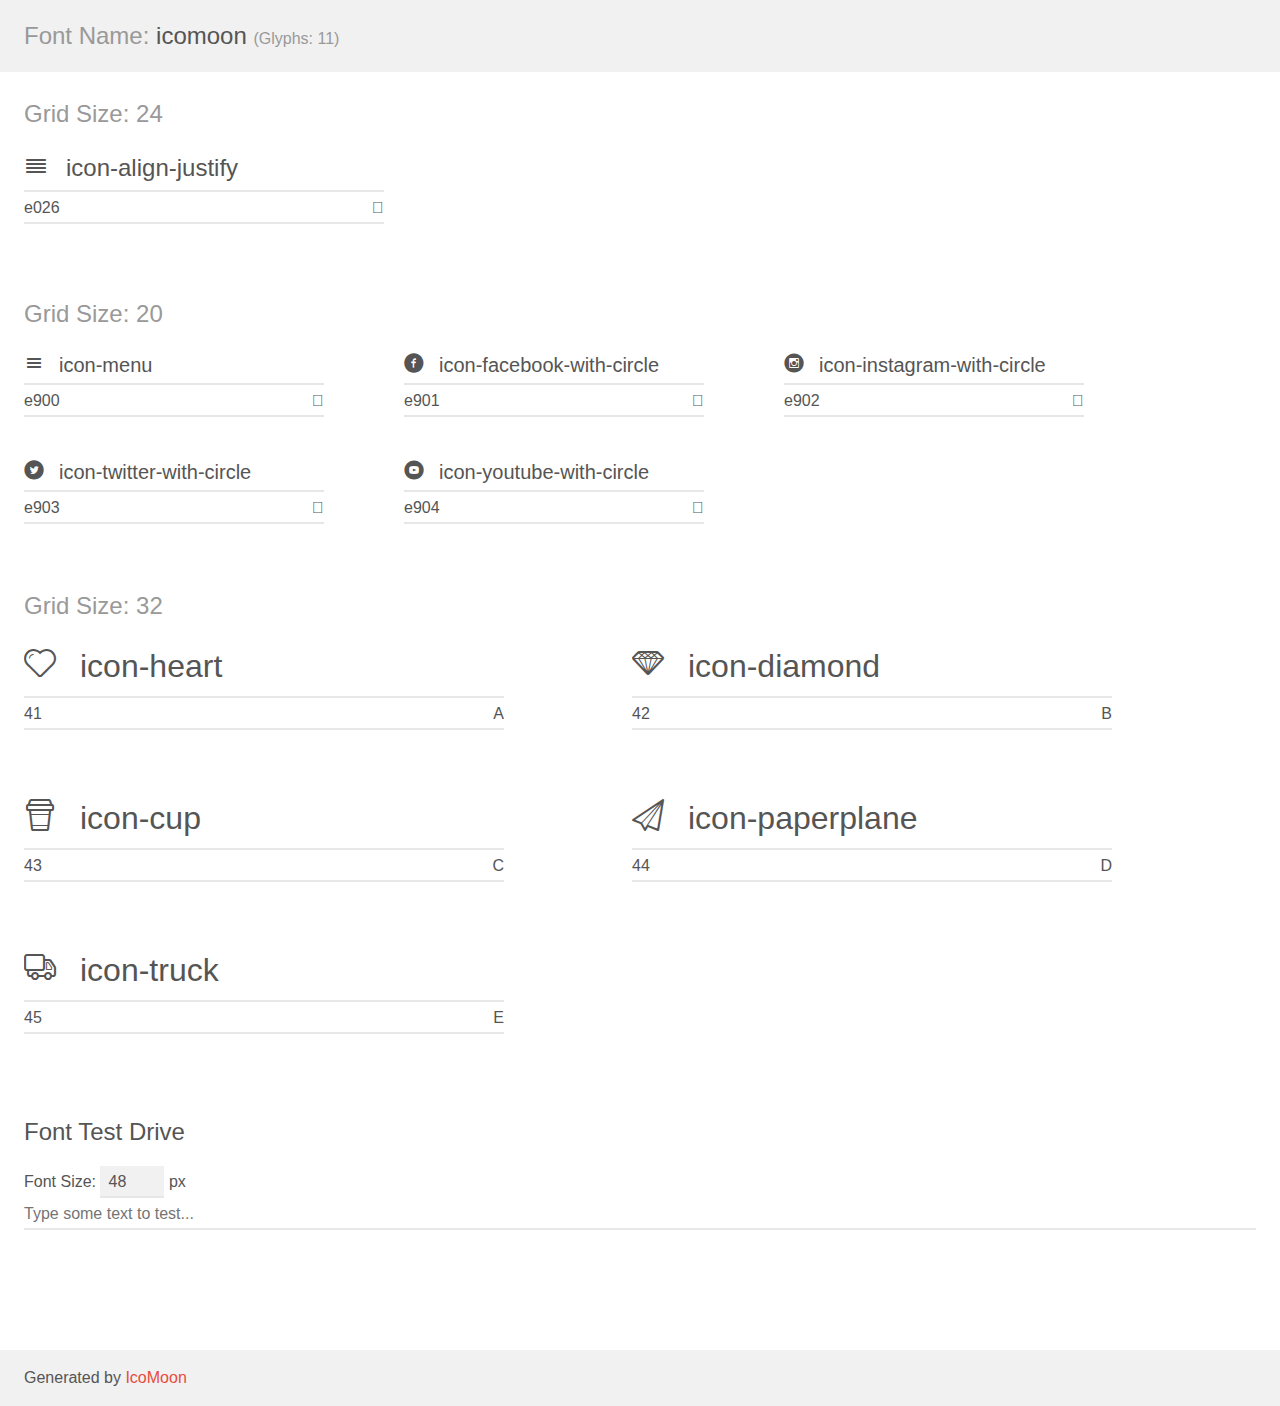
<file: css/demo.html>
<!doctype html>
<html>
<head>
    <meta charset="utf-8">
    <title>IcoMoon Demo</title>
    <meta name="description" content="An Icon Font Generated By IcoMoon.io">
    <meta name="viewport" content="width=device-width, initial-scale=1">
    <link rel="stylesheet" href="demo-files/demo.css">
    <link rel="stylesheet" href="style.css"></head>
<body>
    <div class="bgc1 clearfix">
        <h1 class="mhmm mvm"><span class="fgc1">Font Name:</span> icomoon <small class="fgc1">(Glyphs:&nbsp;11)</small></h1>
    </div>
    <div class="clearfix mhl ptl">
        <h1 class="mvm mtn fgc1">Grid Size: 24</h1>
        <div class="glyph fs1">
            <div class="clearfix bshadow0 pbs">
                <span class="icon-align-justify">
                
                </span>
                <span class="mls"> icon-align-justify</span>
            </div>
            <fieldset class="fs0 size1of1 clearfix hidden-false">
                <input type="text" readonly value="e026" class="unit size1of2" />
                <input type="text" maxlength="1" readonly value="&#xe026;" class="unitRight size1of2 talign-right" />
            </fieldset>
            <div class="fs0 bshadow0 clearfix hidden-true">
                <span class="unit pvs fgc1">liga: </span>
                <input type="text" readonly value="" class="liga unitRight" />
            </div>
        </div>
    </div>
    <div class="clearfix mhl ptl">
        <h1 class="mvm mtn fgc1">Grid Size: 20</h1>
        <div class="glyph fs2">
            <div class="clearfix bshadow0 pbs">
                <span class="icon-menu">
                
                </span>
                <span class="mls"> icon-menu</span>
            </div>
            <fieldset class="fs0 size1of1 clearfix hidden-false">
                <input type="text" readonly value="e900" class="unit size1of2" />
                <input type="text" maxlength="1" readonly value="&#xe900;" class="unitRight size1of2 talign-right" />
            </fieldset>
            <div class="fs0 bshadow0 clearfix hidden-true">
                <span class="unit pvs fgc1">liga: </span>
                <input type="text" readonly value="" class="liga unitRight" />
            </div>
        </div>
        <div class="glyph fs2">
            <div class="clearfix bshadow0 pbs">
                <span class="icon-facebook-with-circle">
                
                </span>
                <span class="mls"> icon-facebook-with-circle</span>
            </div>
            <fieldset class="fs0 size1of1 clearfix hidden-false">
                <input type="text" readonly value="e901" class="unit size1of2" />
                <input type="text" maxlength="1" readonly value="&#xe901;" class="unitRight size1of2 talign-right" />
            </fieldset>
            <div class="fs0 bshadow0 clearfix hidden-true">
                <span class="unit pvs fgc1">liga: </span>
                <input type="text" readonly value="" class="liga unitRight" />
            </div>
        </div>
        <div class="glyph fs2">
            <div class="clearfix bshadow0 pbs">
                <span class="icon-instagram-with-circle">
                
                </span>
                <span class="mls"> icon-instagram-with-circle</span>
            </div>
            <fieldset class="fs0 size1of1 clearfix hidden-false">
                <input type="text" readonly value="e902" class="unit size1of2" />
                <input type="text" maxlength="1" readonly value="&#xe902;" class="unitRight size1of2 talign-right" />
            </fieldset>
            <div class="fs0 bshadow0 clearfix hidden-true">
                <span class="unit pvs fgc1">liga: </span>
                <input type="text" readonly value="" class="liga unitRight" />
            </div>
        </div>
        <div class="glyph fs2">
            <div class="clearfix bshadow0 pbs">
                <span class="icon-twitter-with-circle">
                
                </span>
                <span class="mls"> icon-twitter-with-circle</span>
            </div>
            <fieldset class="fs0 size1of1 clearfix hidden-false">
                <input type="text" readonly value="e903" class="unit size1of2" />
                <input type="text" maxlength="1" readonly value="&#xe903;" class="unitRight size1of2 talign-right" />
            </fieldset>
            <div class="fs0 bshadow0 clearfix hidden-true">
                <span class="unit pvs fgc1">liga: </span>
                <input type="text" readonly value="" class="liga unitRight" />
            </div>
        </div>
        <div class="glyph fs2">
            <div class="clearfix bshadow0 pbs">
                <span class="icon-youtube-with-circle">
                
                </span>
                <span class="mls"> icon-youtube-with-circle</span>
            </div>
            <fieldset class="fs0 size1of1 clearfix hidden-false">
                <input type="text" readonly value="e904" class="unit size1of2" />
                <input type="text" maxlength="1" readonly value="&#xe904;" class="unitRight size1of2 talign-right" />
            </fieldset>
            <div class="fs0 bshadow0 clearfix hidden-true">
                <span class="unit pvs fgc1">liga: </span>
                <input type="text" readonly value="" class="liga unitRight" />
            </div>
        </div>
    </div>
    <div class="clearfix mhl ptl">
        <h1 class="mvm mtn fgc1">Grid Size: 32</h1>
        <div class="glyph fs3">
            <div class="clearfix bshadow0 pbs">
                <span class="icon-heart">
                
                </span>
                <span class="mls"> icon-heart</span>
            </div>
            <fieldset class="fs0 size1of1 clearfix hidden-false">
                <input type="text" readonly value="41" class="unit size1of2" />
                <input type="text" maxlength="1" readonly value="&#x41;" class="unitRight size1of2 talign-right" />
            </fieldset>
            <div class="fs0 bshadow0 clearfix hidden-true">
                <span class="unit pvs fgc1">liga: </span>
                <input type="text" readonly value="" class="liga unitRight" />
            </div>
        </div>
        <div class="glyph fs3">
            <div class="clearfix bshadow0 pbs">
                <span class="icon-diamond">
                
                </span>
                <span class="mls"> icon-diamond</span>
            </div>
            <fieldset class="fs0 size1of1 clearfix hidden-false">
                <input type="text" readonly value="42" class="unit size1of2" />
                <input type="text" maxlength="1" readonly value="&#x42;" class="unitRight size1of2 talign-right" />
            </fieldset>
            <div class="fs0 bshadow0 clearfix hidden-true">
                <span class="unit pvs fgc1">liga: </span>
                <input type="text" readonly value="" class="liga unitRight" />
            </div>
        </div>
        <div class="glyph fs3">
            <div class="clearfix bshadow0 pbs">
                <span class="icon-cup">
                
                </span>
                <span class="mls"> icon-cup</span>
            </div>
            <fieldset class="fs0 size1of1 clearfix hidden-false">
                <input type="text" readonly value="43" class="unit size1of2" />
                <input type="text" maxlength="1" readonly value="&#x43;" class="unitRight size1of2 talign-right" />
            </fieldset>
            <div class="fs0 bshadow0 clearfix hidden-true">
                <span class="unit pvs fgc1">liga: </span>
                <input type="text" readonly value="" class="liga unitRight" />
            </div>
        </div>
        <div class="glyph fs3">
            <div class="clearfix bshadow0 pbs">
                <span class="icon-paperplane">
                
                </span>
                <span class="mls"> icon-paperplane</span>
            </div>
            <fieldset class="fs0 size1of1 clearfix hidden-false">
                <input type="text" readonly value="44" class="unit size1of2" />
                <input type="text" maxlength="1" readonly value="&#x44;" class="unitRight size1of2 talign-right" />
            </fieldset>
            <div class="fs0 bshadow0 clearfix hidden-true">
                <span class="unit pvs fgc1">liga: </span>
                <input type="text" readonly value="" class="liga unitRight" />
            </div>
        </div>
        <div class="glyph fs3">
            <div class="clearfix bshadow0 pbs">
                <span class="icon-truck">
                
                </span>
                <span class="mls"> icon-truck</span>
            </div>
            <fieldset class="fs0 size1of1 clearfix hidden-false">
                <input type="text" readonly value="45" class="unit size1of2" />
                <input type="text" maxlength="1" readonly value="&#x45;" class="unitRight size1of2 talign-right" />
            </fieldset>
            <div class="fs0 bshadow0 clearfix hidden-true">
                <span class="unit pvs fgc1">liga: </span>
                <input type="text" readonly value="" class="liga unitRight" />
            </div>
        </div>
    </div>

    <!--[if gt IE 8]><!-->
    <div class="mhl clearfix mbl">
        <h1>Font Test Drive</h1>
        <label>
            Font Size: <input id="fontSize" type="number" class="textbox0 mbm"
            min="8" value="48" />
            px
        </label>
        <input id="testText" type="text" class="phl size1of1 mvl"
        placeholder="Type some text to test..." value=""/>
        <div id="testDrive" class="icon-">&nbsp;
        </div>
    </div>
    <!--<![endif]-->
    <div class="bgc1 clearfix">
        <p class="mhl">Generated by <a href="https://icomoon.io/app">IcoMoon</a></p>
    </div>

    <script src="demo-files/demo.js"></script>
</body>
</html>
</file>
<file: css/demo-files/demo.css>
body {
  padding: 0;
  margin: 0;
  font-family: sans-serif;
  font-size: 1em;
  line-height: 1.5;
  color: #555;
  background: #fff;
}
h1 {
  font-size: 1.5em;
  font-weight: normal;
}
small {
  font-size: .66666667em;
}
a {
  color: #e74c3c;
  text-decoration: none;
}
a:hover, a:focus {
  box-shadow: 0 1px #e74c3c;
}
.bshadow0, input {
  box-shadow: inset 0 -2px #e7e7e7;
}
input:hover {
  box-shadow: inset 0 -2px #ccc;
}
input, fieldset {
  font-family: sans-serif;
  font-size: 1em;
  margin: 0;
  padding: 0;
  border: 0;
}
input {
  color: inherit;
  line-height: 1.5;
  height: 1.5em;
  padding: .25em 0;
}
input:focus {
  outline: none;
  box-shadow: inset 0 -2px #449fdb;
}
.glyph {
  font-size: 16px;
  width: 15em;
  padding-bottom: 1em;
  margin-right: 4em;
  margin-bottom: 1em;
  float: left;
  overflow: hidden;
}
.liga {
  width: 80%;
  width: calc(100% - 2.5em);
}
.talign-right {
  text-align: right;
}
.talign-center {
  text-align: center;
}
.bgc1 {
  background: #f1f1f1;
}
.fgc1 {
  color: #999;
}
.fgc0 {
  color: #000;
}
p {
  margin-top: 1em;
  margin-bottom: 1em;
}
.mvm {
  margin-top: .75em;
  margin-bottom: .75em;
}
.mtn {
  margin-top: 0;
}
.mtl, .mal {
  margin-top: 1.5em;
}
.mbl, .mal {
  margin-bottom: 1.5em;
}
.mal, .mhl {
  margin-left: 1.5em;
  margin-right: 1.5em;
}
.mhmm {
  margin-left: 1em;
  margin-right: 1em;
}
.mls {
  margin-left: .25em;
}
.ptl {
  padding-top: 1.5em;
}
.pbs, .pvs {
  padding-bottom: .25em;
}
.pvs, .pts {
  padding-top: .25em;
}
.unit {
  float: left;
}
.unitRight {
  float: right;
}
.size1of2 {
  width: 50%;
}
.size1of1 {
  width: 100%;
}
.clearfix:before, .clearfix:after {
  content: " ";
  display: table;
}
.clearfix:after {
  clear: both;
}
.hidden-true {
  display: none;
}
.textbox0 {
  width: 3em;
  background: #f1f1f1;
  padding: .25em .5em;
  line-height: 1.5;
  height: 1.5em;
}
#testDrive {
  display: block;
  padding-top: 24px;
  line-height: 1.5;
}
.fs0 {
  font-size: 16px;
}
.fs1 {
  font-size: 24px;
}
.fs2 {
  font-size: 20px;
}
.fs3 {
  font-size: 32px;
}
</file>
<file: css/style.css>
@font-face {
  font-family: 'icomoon';
  src:  url('fonts/icomoon.eot?giebs0');
  src:  url('fonts/icomoon.eot?giebs0#iefix') format('embedded-opentype'),
    url('fonts/icomoon.ttf?giebs0') format('truetype'),
    url('fonts/icomoon.woff?giebs0') format('woff'),
    url('fonts/icomoon.svg?giebs0#icomoon') format('svg');
  font-weight: normal;
  font-style: normal;
}

[class^="icon-"], [class*=" icon-"] {
  /* use !important to prevent issues with browser extensions that change fonts */
  font-family: 'icomoon' !important;
  speak: none;
  font-style: normal;
  font-weight: normal;
  font-variant: normal;
  text-transform: none;
  line-height: 1;

  /* Better Font Rendering =========== */
  -webkit-font-smoothing: antialiased;
  -moz-osx-font-smoothing: grayscale;
}

.icon-align-justify:before {
  content: "\e026";
}
.icon-menu:before {
  content: "\e900";
}
.icon-facebook-with-circle:before {
  content: "\e901";
}
.icon-instagram-with-circle:before {
  content: "\e902";
}
.icon-twitter-with-circle:before {
  content: "\e903";
}
.icon-youtube-with-circle:before {
  content: "\e904";
}
.icon-heart:before {
  content: "\41";
}
.icon-diamond:before {
  content: "\42";
}
.icon-cup:before {
  content: "\43";
}
.icon-paperplane:before {
  content: "\44";
}
.icon-truck:before {
  content: "\45";
}
</file>
